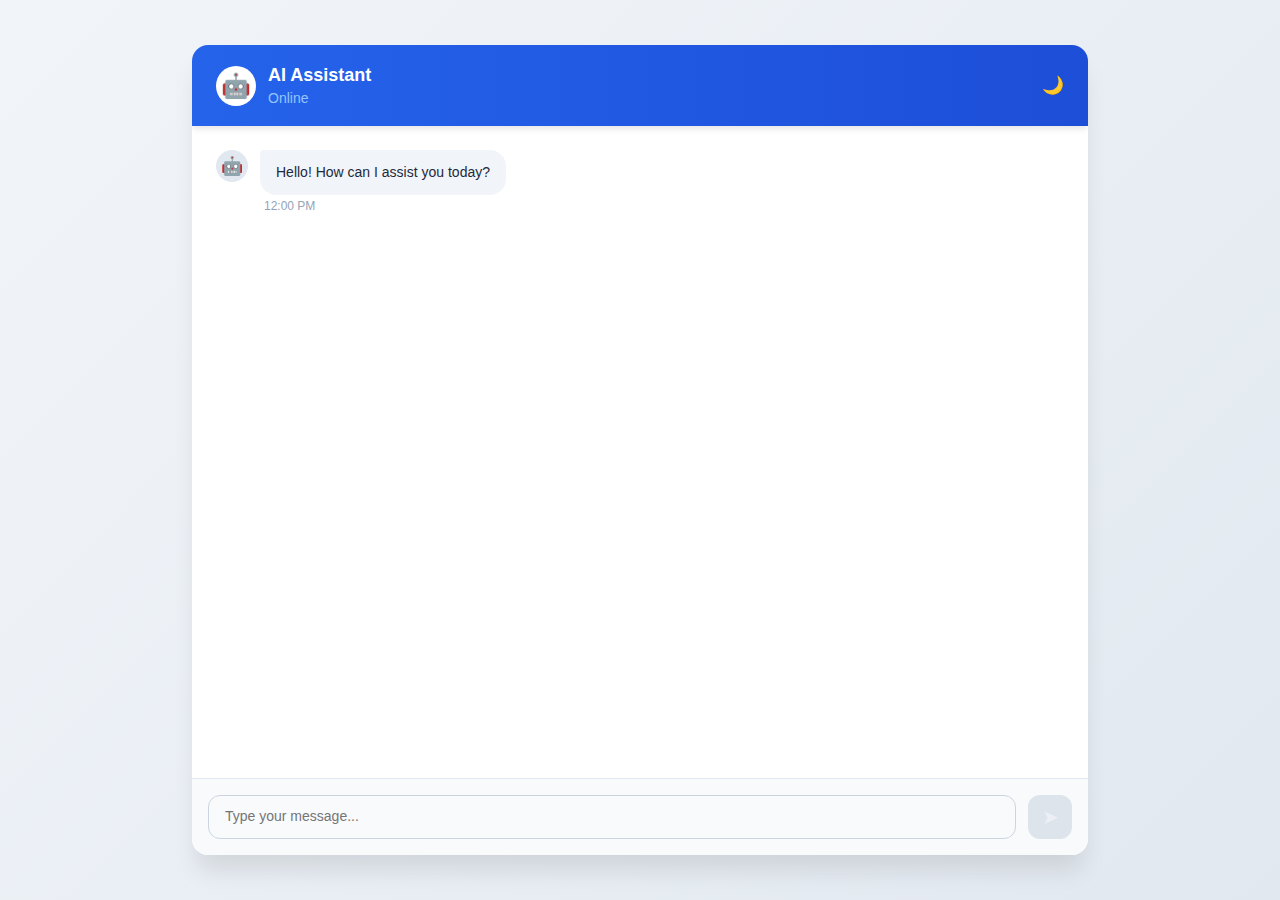
<file: app/static/index.html>
<!doctype html>
<html lang="en">
  <head>
    <meta charset="UTF-8" />
    <meta name="viewport" content="width=device-width, initial-scale=1.0" />
    <title>AI Chatbot</title>
    <link rel="stylesheet" href="style.css">
    
  </head>
  <body>
    <div class="chatbot-container">
      <div class="chat-header">
        <div class="chat-header-avatar">🤖</div>
        <div class="chat-header-info">
          <h1>AI Assistant</h1>
          <p>Online</p>
        </div>
        <!-- Theme toggle button -->
        <button id="themeToggle" aria-label="Toggle theme" title="Toggle theme" style="margin-left:auto;background:transparent;border:none;color:white;font-size:1.1rem;cursor:pointer;">
          🌙
        </button>
      </div>

      <div class="messages-container" id="messagesContainer">
        <div class="message bot">
          <div class="message-avatar">🤖</div>
          <div class="message-content">
            <div class="message-bubble">Hello! How can I assist you today?</div>
            <div class="message-time">12:00 PM</div>
          </div>
        </div>
      </div>

      <div class="input-section">
        <div class="input-wrapper">
          <textarea id="messageInput" placeholder="Type your message..." rows="1"></textarea>
          <button class="send-button" id="sendButton">➤</button>
        </div>
      </div>
    </div>
<script src="script.js"></script>
  </body>
</html>
</file>
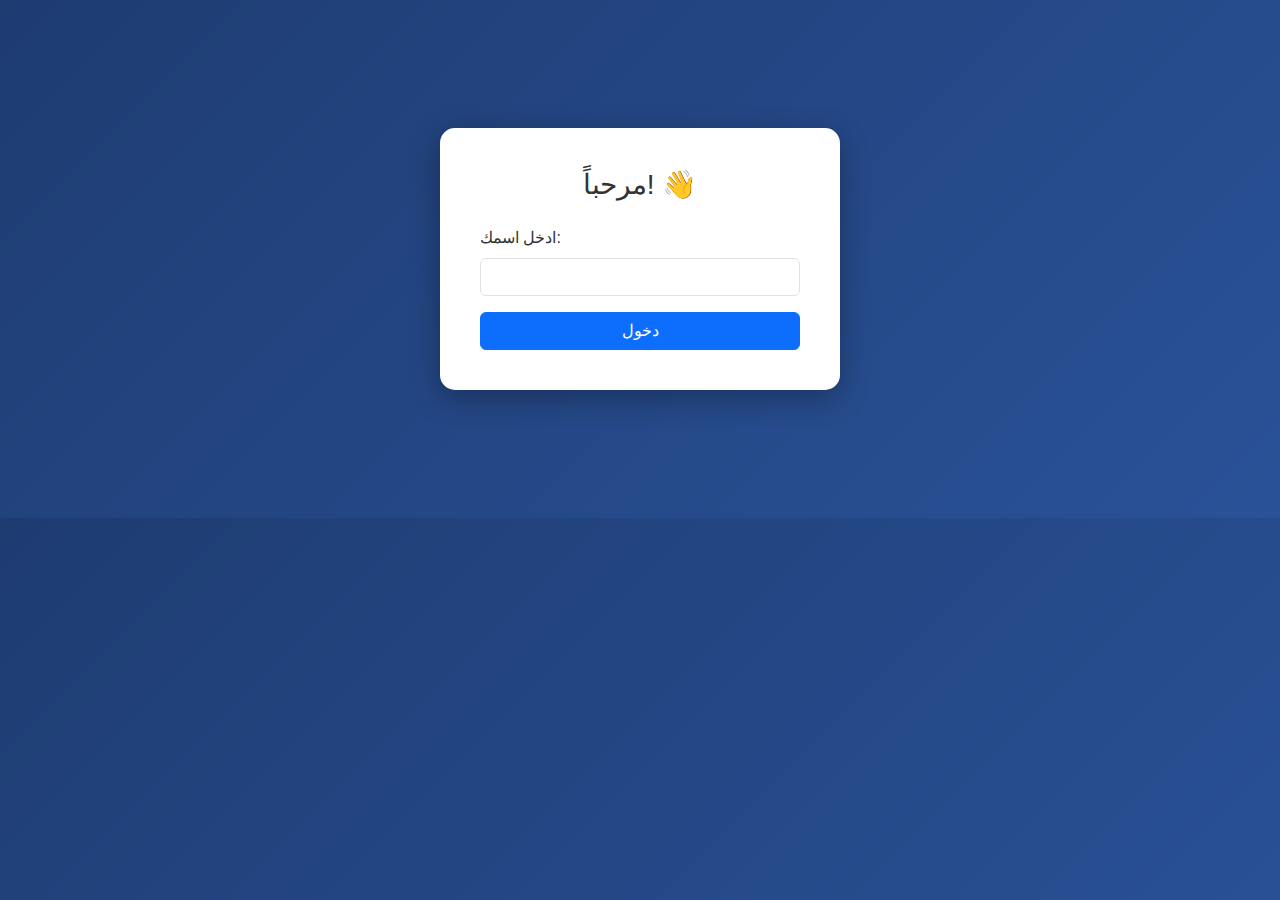
<file: app/static/login.html>
<!DOCTYPE html>
<html lang="ar">
<head>
  <meta charset="UTF-8" />
  <title>دخول Chatbot</title>
  <link href="https://cdn.jsdelivr.net/npm/bootstrap@5.3.2/dist/css/bootstrap.min.css" rel="stylesheet">
  <style>
    body {
      background: linear-gradient(135deg, #1e3c72, #2a5298);
      color: #fff;
      font-family: 'Poppins', sans-serif;
    }
    .login-box {
      max-width: 400px;
      margin: 10% auto;
      background: #fff;
      color: #333;
      padding: 40px;
      border-radius: 15px;
      box-shadow: 0 8px 30px rgba(0,0,0,0.3);
    }
  </style>
</head>
<body>
  <div class="login-box">
    <h3 class="text-center mb-4">مرحباً! 👋</h3>
    <form id="loginForm">
      <label for="nameInput" class="form-label">ادخل اسمك:</label>
      <input type="text" id="nameInput" class="form-control mb-3" required />
      <button type="submit" class="btn btn-primary w-100">دخول</button>
    </form>
  </div>

  <script>
    document.getElementById('loginForm').addEventListener('submit', function (e) {
      e.preventDefault();
      const name = document.getElementById('nameInput').value.trim();
      if (name) {
        localStorage.setItem('userName', name);
        window.location.href = '/chat';
      }
    });
  </script>
</body>
</html>
</file>
<file: app/static/style.css>
* {
        margin: 0;
        padding: 0;
        box-sizing: border-box;
      }

      html, body {
        height: 100%;
        font-family: -apple-system, BlinkMacSystemFont, 'Segoe UI', Roboto, 'Helvetica Neue', Arial, sans-serif;
      }

      body {
        background: linear-gradient(135deg, #f1f5f9 0%, #e2e8f0 100%);
        display: flex;
        align-items: center;
        justify-content: center;
        padding: 1rem;
      }

      .chatbot-container {
        width: 100%;
        max-width: 56rem;
        height: 90vh;
        background: white;
        border-radius: 1rem;
        box-shadow: 0 20px 25px -5px rgba(0, 0, 0, 0.1);
        display: flex;
        flex-direction: column;
        overflow: hidden;
      }

      .chat-header {
        background: linear-gradient(to right, #2563eb, #1d4ed8);
        padding: 1.25rem 1.5rem;
        display: flex;
        align-items: center;
        gap: 0.75rem;
        box-shadow: 0 4px 6px -1px rgba(0, 0, 0, 0.1);
      }

      .chat-header-avatar {
        width: 2.5rem;
        height: 2.5rem;
        background: white;
        border-radius: 50%;
        display: flex;
        align-items: center;
        justify-content: center;
        font-size: 1.5rem;
      }

      .chat-header-info h1 {
        color: white;
        font-size: 1.125rem;
        font-weight: 600;
        margin-bottom: 0.25rem;
      }

      .chat-header-info p {
        color: #93c5fd;
        font-size: 0.875rem;
      }

      .messages-container {
        flex: 1;
        overflow-y: auto;
        padding: 1.5rem;
        display: flex;
        flex-direction: column;
        gap: 1rem;
      }

      .message {
        display: flex;
        gap: 0.75rem;
        animation: slideIn 0.3s ease-out;
      }

      @keyframes slideIn {
        from {
          opacity: 0;
          transform: translateY(0.5rem);
        }
        to {
          opacity: 1;
          transform: translateY(0);
        }
      }

      .message.user {
        flex-direction: row-reverse;
      }

      .message-avatar {
        width: 2rem;
        height: 2rem;
        border-radius: 50%;
        display: flex;
        align-items: center;
        justify-content: center;
        font-size: 1.125rem;
        flex-shrink: 0;
      }

      .message.bot .message-avatar {
        background: #e2e8f0;
        color: #334155;
      }

      .message.user .message-avatar {
        background: #2563eb;
        color: white;
      }

      .message-content {
        display: flex;
        flex-direction: column;
        max-width: 70%;
      }

      .message-bubble {
        padding: 0.75rem 1rem;
        border-radius: 1rem;
        word-wrap: break-word;
        line-height: 1.5;
        font-size: 0.875rem;
      }

      .message.bot .message-bubble {
        background: #f1f5f9;
        color: #1e293b;
        border-top-left-radius: 0.25rem;
      }

      .message.user .message-bubble {
        background: #2563eb;
        color: white;
        border-top-right-radius: 0.25rem;
      }

      .message-time {
        font-size: 0.75rem;
        margin-top: 0.25rem;
        padding: 0 0.25rem;
      }

      .message.bot .message-time {
        color: #94a3b8;
      }

      .message.user .message-time {
        color: #93c5fd;
        text-align: right;
      }

      .typing-indicator {
        display: flex;
        gap: 0.25rem;
        align-items: center;
        padding: 0.75rem 1rem;
        background: #f1f5f9;
        border-radius: 1rem;
        border-top-left-radius: 0.25rem;
        width: fit-content;
      }

      .typing-dot {
        width: 0.5rem;
        height: 0.5rem;
        background: #94a3b8;
        border-radius: 50%;
        animation: typing 1.4s infinite;
      }

      .typing-dot:nth-child(2) {
        animation-delay: 0.2s;
      }

      .typing-dot:nth-child(3) {
        animation-delay: 0.4s;
      }

      @keyframes typing {
        0%, 60%, 100% {
          opacity: 0.5;
          transform: translateY(0);
        }
        30% {
          opacity: 1;
          transform: translateY(-0.5rem);
        }
      }

      .input-section {
        border-top: 1px solid #e2e8f0;
        padding: 1rem;
        background: #f8fafc;
      }

      .input-wrapper {
        display: flex;
        gap: 0.75rem;
        align-items: flex-end;
      }

      .input-wrapper textarea {
        flex: 1;
        border: 1px solid #cbd5e1;
        border-radius: 0.75rem;
        padding: 0.75rem 1rem;
        font-family: inherit;
        font-size: 0.875rem;
        resize: none;
        rows: 1;
        min-height: 2.75rem;
        max-height: 6rem;
        focus: outline-none;
        transition: all 0.2s;
      }

      .input-wrapper textarea:focus {
        outline: none;
        border-color: transparent;
        box-shadow: 0 0 0 2px #2563eb;
      }

      .send-button {
        width: 2.75rem;
        height: 2.75rem;
        border: none;
        background: #2563eb;
        color: white;
        border-radius: 0.75rem;
        cursor: pointer;
        display: flex;
        align-items: center;
        justify-content: center;
        transition: all 0.2s;
        font-size: 1.25rem;
      }

      .send-button:hover:not(:disabled) {
        background: #1d4ed8;
      }

      .send-button:disabled {
        background: #cbd5e1;
        cursor: not-allowed;
      }

      .messages-container::-webkit-scrollbar {
        width: 0.5rem;
      }

      .messages-container::-webkit-scrollbar-track {
        background: transparent;
      }

      .messages-container::-webkit-scrollbar-thumb {
        background: #cbd5e1;
        border-radius: 0.25rem;
      }

      .messages-container::-webkit-scrollbar-thumb:hover {
        background: #94a3b8;
      }

      @media (max-width: 768px) {
        .chatbot-container {
          height: 100vh;
          border-radius: 0;
        }

        .message-content {
          max-width: 85%;
        }

        .chat-header h1 {
          font-size: 1rem;
        }
      }

      /* Theme variables and overrides appended to avoid editing existing rules */
      :root{
        --page-bg: linear-gradient(135deg, #f1f5f9 0%, #e2e8f0 100%);
        --container-bg: #ffffff;
        --header-start: #2563eb;
        --header-end: #1d4ed8;
        --header-text: #ffffff;
        --subtext: #93c5fd;
        --bot-bubble-bg: #f1f5f9;
        --bot-bubble-color: #1e293b;
        --user-bubble-bg: #2563eb;
        --user-bubble-color: #ffffff;
        --input-bg: #f8fafc;
        --input-border: #cbd5e1;
        --typing-dot: #94a3b8;
        --scroll-thumb: #cbd5e1;
        --send-button-bg: #2563eb;
        --send-button-color: #ffffff;
        --send-button-disabled-bg: #cbd5e1;
        --text-color: #0f1724;
      }

      [data-theme="dark"]{
        /* refined dark palette for improved contrast and cohesion */
        --page-bg: linear-gradient(135deg, #071026 0%, #06121a 100%);
        --container-bg: #071026; /* deep navy/teal base */
        --header-start: #0ea5e9; /* bright cyan */
        --header-end: #2563eb;   /* mellow blue for balance */
        --header-text: #e6f7ff;  /* soft bright text */
        --subtext: #9be7ff;
        --bot-bubble-bg: #0b1b2a; /* dark slate for bot bubble */
        --bot-bubble-color: #cbd5e1; /* light gray text */
        --user-bubble-bg: #0369a1; /* teal/blue for user bubble */
        --user-bubble-color: #e6f7ff; /* light text */
        --input-bg: #041022;      /* darker input background */
        --input-border: #12303f;
        --typing-dot: #60a5fa;    /* calmer blue for typing dots */
        --scroll-thumb: #123543;
        --send-button-bg: #0ea5e9; /* vivid action color */
        --send-button-color: #021426; /* dark text on bright button */
        --send-button-disabled-bg: #12303f;
        --text-color: #e6f7ff; /* global text color in dark mode */
      }

      /* Apply variables (placed after existing rules so they override) */
      body { background: var(--page-bg); color: var(--text-color); }
      .chatbot-container { background: var(--container-bg); }
      .chat-header { background: linear-gradient(to right, var(--header-start), var(--header-end)); }
      .chat-header-info h1 { color: var(--header-text); }
      .chat-header-info p { color: var(--subtext); }
      .message.bot .message-bubble { background: var(--bot-bubble-bg); color: var(--bot-bubble-color); }
      .message.user .message-bubble { background: var(--user-bubble-bg); color: var(--user-bubble-color); }
      .input-section { background: var(--input-bg); }
      .input-wrapper textarea { border-color: var(--input-border); background: transparent; color: var(--text-color); }
      .typing-dot { background: var(--typing-dot); }
      .messages-container::-webkit-scrollbar-thumb { background: var(--scroll-thumb); }
      .send-button { background: var(--send-button-bg); color: var(--send-button-color); }
      .send-button:disabled { background: var(--send-button-disabled-bg); opacity: 0.6; color: rgba(255,255,255,0.5); }
</file>
